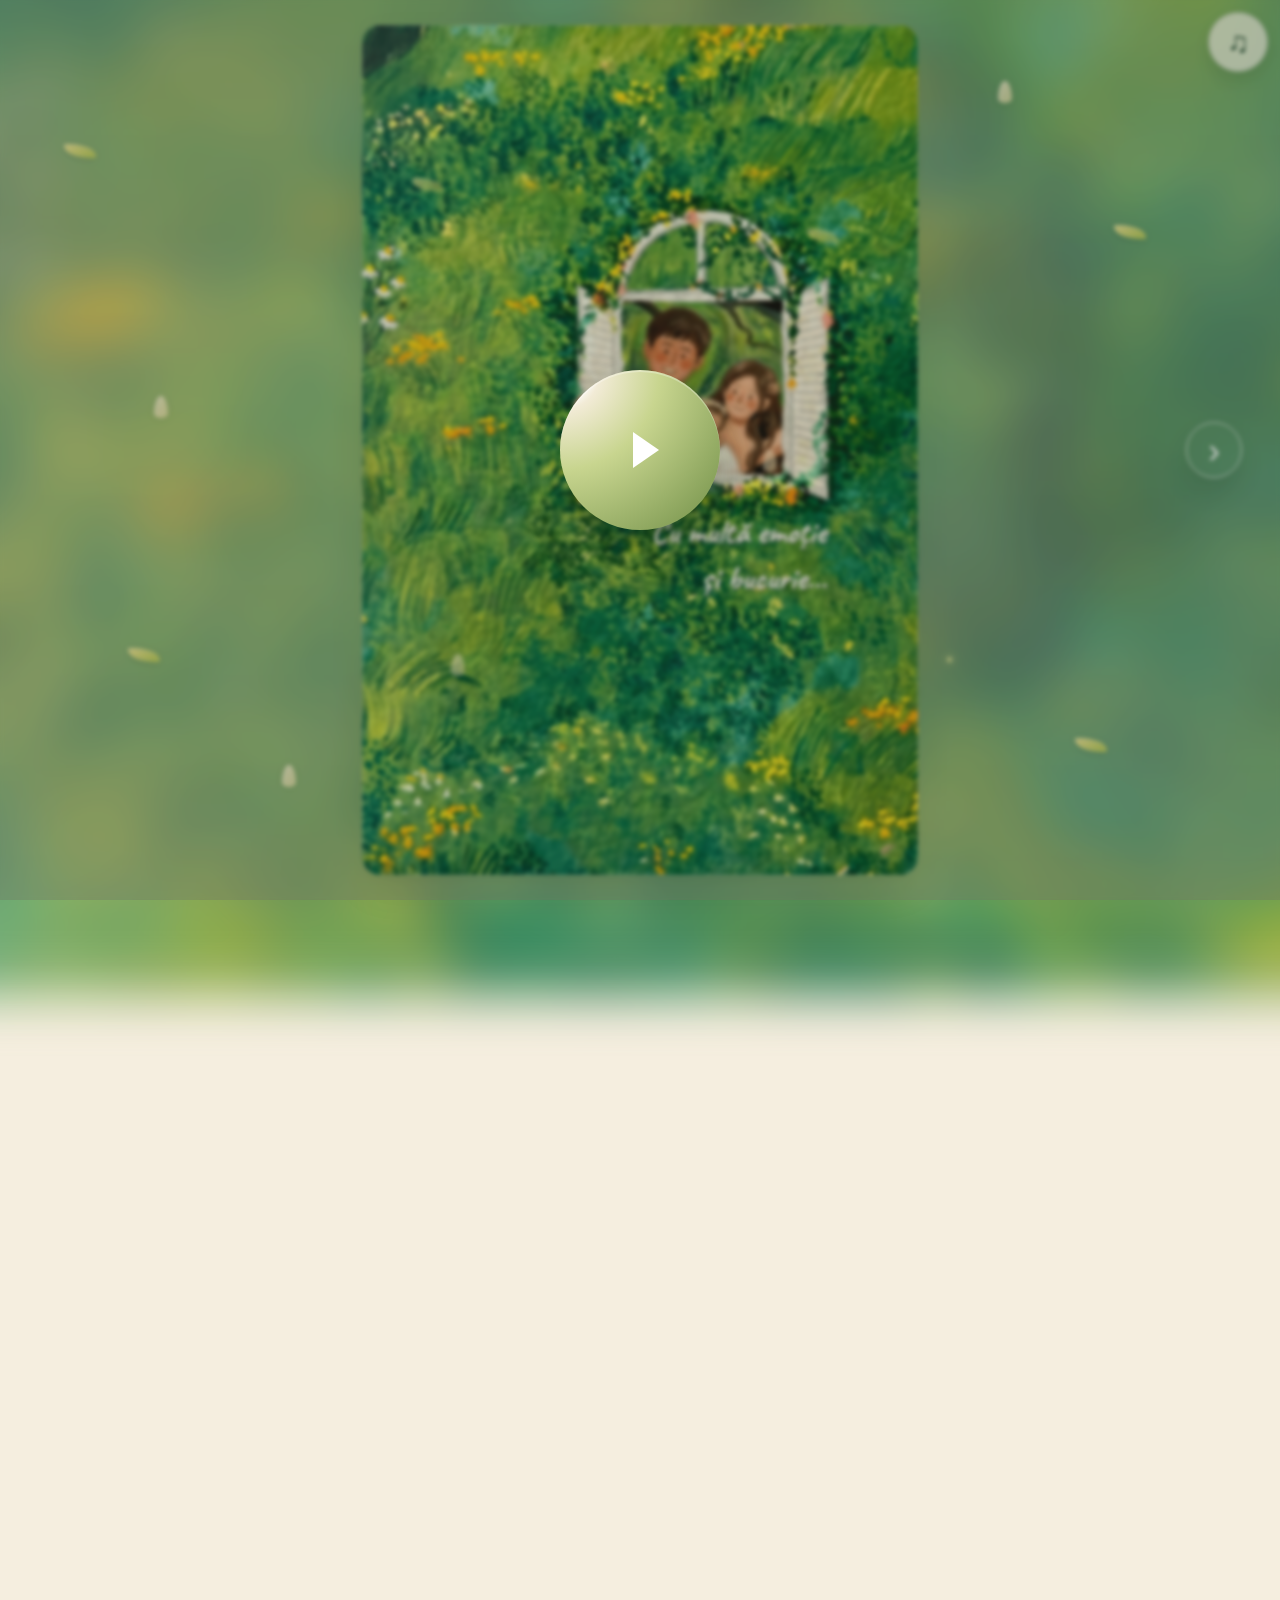
<file: index.html>
<!doctype html>
<html lang="ro">
<head>
  <meta charset="utf-8" />
  <meta name="viewport" content="width=device-width, initial-scale=1, viewport-fit=cover" />
  <title>Adina & Daniel — invitație</title>
  <meta name="description" content="9 august Nunta si Botez" />
  <link rel="stylesheet" href="styles.css" />
</head>
<body>
  <div class="ambient ambient-back"></div>
  <div class="global-floaters" aria-hidden="true">
    <span class="leaf lf1"></span><span class="leaf lf2"></span><span class="leaf lf3"></span><span class="leaf lf4"></span>
    <span class="petal pf1"></span><span class="petal pf2"></span><span class="petal pf3"></span><span class="petal pf4"></span>
    <span class="spark sf1"></span><span class="spark sf2"></span><span class="spark sf3"></span>
  </div>

  <button class="audio-toggle" id="audio-toggle" aria-label="Comută muzica">
    <span class="note-icon">♫</span>
  </button>

  <main class="story">
    <div class="entry-veil" id="entry-veil">
      <button class="entry-btn" id="entry-btn" type="button" aria-label="Pornește experiența"></button>
    </div>

    <div class="viewport-shell">
      <div class="stage-stack">
        <figure class="stage stage-1" data-stage>
          <img class="layer base" src="assets/pages/1.png" alt="Adina și Daniel - scena 1" />
          <div class="inner-floaters" aria-hidden="true">
            <span class="leaf a"></span><span class="leaf b"></span><span class="petal c"></span><span class="petal d"></span><span class="spark e"></span>
          </div>
        </figure>

        <figure class="stage stage-2" data-stage>
          <img class="layer base" src="assets/pages/2.png" alt="Adina și Daniel - scena 2" />
          <div class="inner-floaters" aria-hidden="true">
            <span class="leaf a"></span><span class="leaf b"></span><span class="petal c"></span><span class="petal d"></span><span class="spark e"></span>
          </div>
        </figure>

        <figure class="stage stage-3 text-scene" data-stage>
          <img class="layer base" src="assets/pages/3.png" alt="Programul evenimentelor" />
          <div class="text-softener" aria-hidden="true"></div>
          <div class="inner-floaters quiet" aria-hidden="true">
            <span class="leaf a"></span><span class="petal c"></span><span class="spark e"></span>
          </div>
        </figure>

        <figure class="stage stage-4 text-scene" data-stage>
          <img class="layer base" src="assets/pages/4.png" alt="Confirmare prezență și culori" />
          <div class="text-softener" aria-hidden="true"></div>
          <div class="inner-floaters quiet" aria-hidden="true">
            <span class="leaf a"></span><span class="petal c"></span><span class="spark e"></span>
          </div>
        </figure>
      </div>
    </div>

    <aside class="progress" aria-label="Capitole">
      <span class="dot active"></span>
      <span class="dot"></span>
      <span class="dot"></span>
      <span class="dot"></span>
    </aside>

    <section class="chapter"></section>
    <section class="chapter"></section>
    <section class="chapter"></section>
    <section class="chapter"></section>

    <div class="mobile-nav" aria-label="Navigare capitole">
      <button class="nav-btn prev" type="button" aria-label="Capitol anterior">‹</button>
      <button class="nav-btn next" type="button" aria-label="Capitol următor">›</button>
    </div>

    

    <audio id="background-audio" loop preload="auto" playsinline webkit-playsinline style="display:none">
      <source src="https://hai-la-nunta.com/assets/audio/audio.mp3" type="audio/mpeg" />
      Muzica de fundal nu este suportată de browser.
    </audio>
  </main>

  <script src="script.js"></script>
</body>
</html>
</file>
<file: styles.css>
:root{
  --bg:#f5eedf;
  --bg2:#ece4d1;
  --ink:#23492f;
  --shadow:0 16px 36px rgba(25,50,20,.08), 0 4px 12px rgba(25,50,20,.04);
}
*{box-sizing:border-box}
html,body{margin:0;min-height:100%}
html{
  scroll-behavior:smooth;
  background:var(--bg);
  scrollbar-width: none; /* Firefox */
  -ms-overflow-style: none; /* IE/Edge */
}
html::-webkit-scrollbar { display: none; } /* Chrome/Safari */

body{
  overflow-x: hidden;
  overflow: hidden;
  touch-action: manipulation;
  user-select: none;
  -webkit-tap-highlight-color: transparent;
  -webkit-touch-callout: none;
  -webkit-user-select: none;
  color:var(--ink);
  font-family:Georgia,'Times New Roman',serif;
  background:linear-gradient(180deg, rgba(245,238,223,.18), rgba(236,228,209,.22));
  background-attachment: fixed;
  -webkit-font-smoothing: antialiased;
  -webkit-overflow-scrolling: touch;
}
.grain {
  position: fixed; inset: -50%; width: 200%; height: 200%;
  background-image: url("https://grainy-gradients.vercel.app/noise.svg");
  opacity: 0.05; pointer-events: none; z-index: 9999; contrast: 120%; brightness: 100%;
}
.story{position:relative}

/* Preloader Experience */
.preloader {
  position: fixed;
  inset: 0;
  z-index: 9999;
  background: var(--bg);
  display: flex;
  flex-direction: column;
  align-items: center;
  justify-content: center;
  transition: opacity 0.8s cubic-bezier(0.65, 0, 0.35, 1), visibility 0.8s;
}
.preloader.fade-out {
  opacity: 0;
  visibility: hidden;
}
.loader-leaf { width: 40px; height: 40px; animation: loaderSpin 2s infinite ease-in-out; margin-bottom: 20px; }
@keyframes loaderSpin { 0% { transform: rotate(0deg) scale(1); } 50% { transform: rotate(180deg) scale(1.2); } 100% { transform: rotate(360deg) scale(1); } }

.viewport-shell{position:fixed;inset:0;display:grid;place-items:center;pointer-events:none;z-index:5;padding:env(safe-area-inset-top) env(safe-area-inset-right) env(safe-area-inset-bottom) env(safe-area-inset-left)}
.stage-stack{
  position:relative;
  width:min(98vw, 720px, calc(94dvh * 1000 / 1414));
  height:auto;
  aspect-ratio:1000/1414;
  perspective: 1200px;
}
.stage{
  --a:0; --p:0; --v:0; --vis: hidden;
  position:absolute; inset:0; overflow:hidden; border-radius:18px;
  opacity:var(--a); isolation:isolate; background:rgba(255,255,255,.04);
  box-shadow:var(--shadow);
  transform: translate3d(0, calc((1 - var(--v)) * 15px), calc((var(--v) - 1) * 50px)) scale(calc(.98 + var(--v) * .02));
  transition: opacity 0.5s cubic-bezier(0.22, 1, 0.36, 1), transform 0.5s cubic-bezier(0.22, 1, 0.36, 1);
  contain: strict;
  visibility: var(--vis);
  pointer-events: none;
}
.stage::after{
  content:""; position:absolute; inset:0; z-index:20; pointer-events:none; border-radius:inherit;
  box-shadow:inset 0 0 0 1px rgba(255,255,255,.18), inset 0 0 48px rgba(18,45,22,.03);
}
.layer{position:absolute; inset:0; width:100%; height:100%; object-fit:cover; pointer-events:none; user-select:none; backface-visibility: hidden;}
.base{z-index:1; object-fit:cover; object-position:center center;}
.text-softener{position:absolute; inset:0; z-index:9; pointer-events:none; background:linear-gradient(180deg, rgba(255,255,255,.01), rgba(255,255,255,.05)); mix-blend-mode:screen}

.ambient{position:fixed; inset:-6%; pointer-events:none; background-position:center; background-repeat:no-repeat; background-size:cover; will-change:transform}
.ambient-back{z-index:-4; background-image:linear-gradient(rgba(245,238,223,.18),rgba(245,238,223,.22)), url('assets/backgrounds/ambient-meadow.webp'); filter:blur(24px) saturate(1.04) brightness(.98); opacity:1; transform: scale(1.08);}

.global-floaters,.inner-floaters{position:absolute; inset:0; overflow:hidden; pointer-events:none}
.global-floaters{position:fixed; z-index:2}
.inner-floaters{z-index:12}
.global-floaters span,.inner-floaters span{position:absolute; display:block; will-change:transform; filter:drop-shadow(0 1px 4px rgba(26,50,20,.12))}
.leaf {
  width: 32px;
  height: 14px;
  background: linear-gradient(135deg, #f3e58a 20%, #cad25f 80%);
  border-radius: 2px 100% 2px 100%;
  opacity: .85;
  box-shadow: inset 1px 1px 2px rgba(255, 255, 255, 0.4), 0 2px 4px rgba(0, 0, 0, 0.05);
}
.petal {
  width: 14px;
  height: 22px;
  background: linear-gradient(135deg, rgba(255, 244, 214, 0.92) 0%, rgba(255, 235, 180, 0.8) 100%);
  border-radius: 50% 50% 50% 50% / 80% 80% 20% 20%;
  opacity: .82;
  box-shadow: inset 1px 1px 2px rgba(255, 255, 255, 0.3), 0 1px 3px rgba(0, 0, 0, 0.03);
}
.spark{width:5px; height:5px; border-radius:50%; background:#fff5a0; box-shadow:0 0 8px 3px rgba(255,245,160,.34); opacity:.65}

.inner-floaters.quiet .leaf,
.inner-floaters.quiet .petal,
.inner-floaters.quiet .spark{
  opacity:.22;
  filter: blur(1px);
  transition: opacity 1s ease;
}

.lf1{left:5%;top:16%;animation:leafDrift 12s ease-in-out infinite alternate}.lf2{left:87%;top:25%;animation:leafDrift 11s ease-in-out infinite alternate-reverse}.lf3{left:10%;top:72%;animation:leafDrift 13s ease-in-out infinite alternate}.lf4{left:84%;top:82%;animation:leafDrift 10s ease-in-out infinite alternate-reverse}
.pf1{left:78%;top:9%;animation:petalDrift 11s ease-in-out infinite alternate}.pf2{left:12%;top:44%;animation:petalDrift 12s ease-in-out infinite alternate-reverse}.pf3{left:67%;top:59%;animation:petalDrift 10s ease-in-out infinite alternate}.pf4{left:22%;top:85%;animation:petalDrift 13s ease-in-out infinite alternate-reverse}
.sf1{left:52%;top:21%;animation:glowDrift 6s ease-in-out infinite alternate}.sf2{left:30%;top:63%;animation:glowDrift 7s ease-in-out infinite alternate-reverse}.sf3{left:74%;top:73%;animation:glowDrift 5s ease-in-out infinite alternate}
.a{left:9%;top:18%;animation:leafDrift 10s ease-in-out infinite alternate}.b{left:80%;top:24%;animation:leafDrift 11s ease-in-out infinite alternate-reverse}.c{left:16%;top:74%;animation:petalDrift 10s ease-in-out infinite alternate}.d{left:72%;top:50%;animation:petalDrift 11s ease-in-out infinite alternate-reverse}.e{left:26%;top:58%;animation:glowDrift 6s ease-in-out infinite alternate}

.chapter{height:128svh}
.chapter:last-of-type{margin-bottom:36svh}
.progress{position:fixed; left:50%; bottom:18px; transform:translateX(-50%); display:flex; flex-direction:row; align-items:center; gap:1rem; padding:.75rem 1rem; max-width:420px; max-height:20px; background:rgba(255,255,248,.92); backdrop-filter:blur(10px); border:1px solid rgba(35,73,47,.14); border-radius:999px; box-shadow:0 18px 36px rgba(25,50,20,.12); z-index:30; pointer-events:auto; opacity:0; transition:opacity .25s ease;}
.dot{position:relative; display:inline-flex; align-items:center; justify-content:center; width:26px; height:26px; border-radius:50%; background:rgba(255,255,255,.8); border:1px solid rgba(35,73,47,.22); box-shadow:0 6px 14px rgba(25,50,20,.08); transition:all 0.3s cubic-bezier(0.34, 1.56, 0.64, 1); cursor:pointer;}
.dot:hover{background:rgba(255,250,230,.95);}
.dot.active{background:rgba(255,221,115,.95); transform:scale(1.45) translateY(-2px); border-color:rgba(35,73,47,.5); box-shadow:0 8px 20px rgba(25,50,20,.22);}
.dot::after { content: ''; position: absolute; inset: -10px; } /* Larger hit area */

.actions{position:fixed; left:50%; bottom:14px; transform:translateX(-50%); z-index:30; display:flex; gap:.7rem; font-family:system-ui,-apple-system,Segoe UI,sans-serif}
.actions a{text-decoration:none; color:var(--ink); background:rgba(255,251,239,.8); border:1px solid rgba(35,73,47,.12); border-radius:999px; padding:.68rem .95rem; backdrop-filter:blur(10px); box-shadow:0 8px 22px rgba(25,50,20,.08)}
.actions a:hover{background:rgba(255,251,239,.95)}

@keyframes leafDrift {
  0% { transform: translate3d(-15px, 20px, 0) rotate(-25deg) rotateY(0deg); }
  50% { transform: translate3d(10px, -10px, 0) rotate(5deg) rotateY(180deg) rotateX(15deg); }
  100% { transform: translate3d(35px, -45px, 0) rotate(25deg) rotateY(360deg) rotateX(0deg); }
}
@keyframes petalDrift {
  0% { transform: translate3d(10px, 20px, 0) rotate(5deg) rotateY(0deg); }
  50% { transform: translate3d(-10px, -15px, 0) rotate(-15deg) rotateY(-180deg) rotateX(10deg); }
  100% { transform: translate3d(-25px, -50px, 0) rotate(-30deg) rotateY(-360deg) rotateX(0deg); }
}
@keyframes glowDrift{from{transform:translate3d(0,10px,0) scale(.75);opacity:.2}to{transform:translate3d(9px,-16px,0) scale(1.08);opacity:.6}}

@media (max-width:700px){
  .stage-stack{width:min(99vw,calc(min(99svh,99vh) * 1000 / 1414));max-height:calc(min(99svh,99vh) - 18px)}
  .chapter{height:122svh}
  .chapter:last-of-type{margin-bottom:30svh}
  .progress{left:50%; right:auto; transform:translateX(-50%); bottom:12px; gap:.75rem; padding:.5rem .65rem;}
  .dot{width:20px; height:20px}
  .leaf{width:28px;height:11px}.petal{width:12px;height:20px}
  .actions a{font-size:.92rem;padding:.62rem .84rem}
}
@media (prefers-reduced-motion:reduce){html{scroll-behavior:auto}.ambient,.stage,.layer,.global-floaters span,.inner-floaters span{animation:none!important;transform:none!important;transition:none!important}}


/* Simplified scene optimization */
.stage-1 .base, .stage-2 .base{ filter:contrast(1.03) saturate(1.01); }
.stage-1 .inner-floaters, .stage-2 .inner-floaters{ opacity:.72 }

/* Mobile-friendly adjustments */
html, body {
  width: 100%;
  min-height: 100%;
  /* Removed overflow:hidden and touch-action:none to fix navigation */
}

body {
  -webkit-text-size-adjust: 100%;
}

.viewport-shell {
  padding: 0;
}

.stage-stack {
  width: min(96vw, 720px, calc(min(100svh,100vh) * 1000 / 1414));
  max-height: calc(min(100svh,100vh) - 18px);
}

.actions {
  display: none !important;
}

.mobile-nav{
  position:fixed;
  left:0;
  right:0;
  top:50%;
  transform:translateY(-50%);
  z-index:35;
  display:flex;
  justify-content:space-between;
  align-items:center;
  padding:0 18px;
  pointer-events:none;
}
.nav-btn{
  width:56px;
  height:56px;
  border:none;
  border-radius:50%;
  color: white;
  font-size:2.2rem;
  line-height:1;
  background:transparent;
  border:1px solid rgba(255,255,255,.72);
  box-shadow:0 14px 24px rgba(25,50,20,.16);
  transition:transform .2s ease, background .2s ease, box-shadow .2s ease;
  display:flex;
  align-items:center;
  justify-content:center;
  cursor:pointer;
  pointer-events:auto;
  touch-action: manipulation;
  -webkit-appearance: none;
  -webkit-user-select: none;
  user-select: none;
}
.nav-btn.prev,
.nav-btn.next{
  backdrop-filter:blur(14px);
}
.nav-btn:hover,
.nav-btn:focus{
  background:transparent;
  transform:translateY(-2px);
  box-shadow:0 22px 32px rgba(25,50,20,.22);
}

.nav-btn:focus{
  outline:2px solid rgba(35,73,47,.45);
  outline-offset:4px;
}

@media (min-width: 900px){
  .mobile-nav{right:20px;}
}

/* On phones, give the invite nearly the full screen but keep it fully visible */
@media (max-width: 700px) {
  .viewport-shell {
    align-items: center;
    padding:
      max(6px, env(safe-area-inset-top))
      max(4px, env(safe-area-inset-right))
      max(6px, env(safe-area-inset-bottom))
      max(4px, env(safe-area-inset-left));
  }

  .stage-stack {
    width: min(98vw, calc(96svh * 1000 / 1414));
    max-height: calc(100svh - 18px);
  }

  .stage {
    border-radius: 12px;
  }

  .progress {
    left:50%;
    right:auto;
    transform:translateX(-50%);
    gap: .48rem;
  }

  .dot {
    width: 10px;
    height: 10px;
  }

  .chapter {
    height: 122svh;
  }

  .chapter:last-of-type {
    margin-bottom: 36svh;
  }

  .global-floaters {
    opacity: .72;
  }
}

/* On very short mobile screens, shrink slightly so no artwork is cut off */
@media (max-height: 720px) and (max-width: 700px) {
  .stage-stack {
    width: min(95vw, calc(92svh * 1000 / 1414));
  }

  .progress {
    opacity: .7;
  }
}

/* Landscape phones: keep the portrait artwork visible and centered */
@media (orientation: landscape) and (max-height: 520px) {
  .stage-stack {
    width: min(58vw, calc(94svh * 1000 / 1414));
  }

  .progress {
    right: 8px;
  }
}

/* Bigger mobile viewport: prioritize phone width instead of shrinking by height */
@media (max-width: 700px) {
  .viewport-shell {
    align-items: center;
    justify-items: center;
    padding: 0;
  }

  .stage-stack {
    width: min(calc(100vw - 6px), 720px, calc(min(100svh,100vh) * 1000 / 1414)) !important;
    max-width: calc(100vw - 6px);
    max-height: calc(min(100svh,100vh) - 18px) !important;
  }

  .stage {
    border-radius: 10px;
  }

  .progress {
    left:50%;
    right:auto;
    transform: translateX(-50%) scale(.92);
    opacity: .82;
    z-index: 1000; /* Ensure dots are above all other elements */
  }

  .chapter {
    height: 126svh;
  }

  .chapter:last-of-type {
    margin-bottom: 32svh;
  }
}

/* Only for very short phones: keep it readable but prevent major clipping */
@media (max-width: 700px) and (max-height: 590px) {
  .stage-stack {
    width: min(calc(96vw - 4px), 720px) !important;
  }
}

/* Landscape mobile still needs height-based sizing */
@media (orientation: landscape) and (max-height: 520px) {
  .stage-stack {
    width: min(58vw, calc(94svh * 1000 / 1414)) !important;
  }
}

/* Optimization: Prevent interaction with hidden elements */
.stage[style*="--a: 1"], .stage[style*="--a:0.9"], .stage[style*="--a:0.8"] {
  pointer-events: auto;
}

/* Entry screen */
.entry-veil {
  position: fixed;
  inset: 0;
  z-index: 9999;
  display: flex;
  align-items: center;
  justify-content: center;
  padding: 0;
  background: rgba(21, 34, 18, 0.22);
  backdrop-filter: blur(2px);
  transition: opacity .35s ease, visibility .35s ease;
  pointer-events: auto;
  touch-action: manipulation;
}
.entry-veil.hidden {
  opacity: 0;
  visibility: hidden;
  pointer-events: none;
}
.entry-btn {
  position: relative;
  z-index: 260;
  display: inline-flex;
  align-items: center;
  justify-content: center;
  width: 160px;
  height: 160px;
  border-radius: 50%;
  border: none;
  background: radial-gradient(circle at top left, #ffffff 12%, #f2ebd6 18%, #c8d58f 44%, #6f8e46 100%);
  color: transparent;
  cursor: pointer;
  box-shadow: 0 22px 44px rgba(25,50,20,.28), inset 0 2px 0 rgba(255,255,255,.28);
  transition: transform .2s ease, box-shadow .2s ease, filter .2s ease;
  overflow: hidden;
  animation: entryButtonPulse 2.8s ease-in-out infinite;
  pointer-events: auto;
  touch-action: none;
  -webkit-appearance: none;
  -webkit-user-select: none;
  -webkit-touch-callout: none;
  -webkit-tap-highlight-color: transparent;
}
.entry-btn::before {
  content: "";
  position: absolute;
  left: 54%;
  top: 50%;
  transform: translate(-50%, -50%);
  width: 0;
  height: 0;
  border-left: 26px solid #fff;
  border-top: 18px solid transparent;
  border-bottom: 18px solid transparent;
}
.entry-btn:hover,
.entry-btn:focus {
  transform: translateY(-2px) scale(1.03);
  box-shadow: 0 26px 52px rgba(25,50,20,.32), inset 0 2px 0 rgba(255,255,255,.28);
  filter: brightness(1.05);
}
.entry-btn:active {
  transform: translateY(0) scale(.98);
}

@keyframes entryButtonPulse {
  0%, 100% { transform: translateY(0) scale(1); }
  50% { transform: translateY(-3px) scale(1.04); }
}
@keyframes entryLeafDrift {
  0% { transform: translate3d(-10px, 12px, 0) rotate(-18deg); }
  100% { transform: translate3d(10px, -16px, 0) rotate(20deg); }
}
@keyframes entryPetalDrift {
  0% { transform: translate3d(6px, 8px, 0) rotate(6deg); }
  100% { transform: translate3d(-8px, -14px, 0) rotate(-16deg); }
}
@keyframes entryGlowDrift {
  0% { transform: translate3d(0, 8px, 0) scale(.8); opacity:.3; }
  100% { transform: translate3d(8px, -8px, 0) scale(1.1); opacity:.75; }
}

/* Audio Toggle Button */
.audio-toggle {
  position: fixed;
  top: max(12px, env(safe-area-inset-top));
  right: max(12px, env(safe-area-inset-right));
  z-index: 100;
  width: 60px;
  height: 60px;
  border-radius: 50%;
  background: rgba(255, 251, 239, 0.7);
  backdrop-filter: blur(12px);
  border: 1px solid rgba(35, 73, 47, 0.15);
  color: var(--ink);
  display: flex;
  align-items: center;
  justify-content: center;
  cursor: pointer;
  font-size: 1.8rem;
  transition: all 0.3s cubic-bezier(0.34, 1.56, 0.64, 1);
  pointer-events: auto;
  box-shadow: 0 8px 16px rgba(25, 50, 20, 0.12);
  touch-action: manipulation;
  -webkit-appearance: none;
  -webkit-user-select: none;
  user-select: none;
  padding: 0;
  border-width: 2px;
}
.audio-toggle:active {
  transform: scale(0.92);
}
.audio-toggle:hover {
  background: rgba(255, 251, 239, 0.95);
  transform: scale(1.08);
  box-shadow: 0 12px 24px rgba(25, 50, 20, 0.18);
}
.audio-toggle.muted::after {
  content: "";
  position: absolute;
  width: 26px;
  height: 2.5px;
  background: var(--ink);
  transform: rotate(-45deg);
  opacity: 0.5;
}
.audio-toggle.muted .note-icon { opacity: 0.25; }
.audio-toggle.playing .note-icon {
  animation: notePulse 1.8s ease-in-out infinite;
}
@keyframes notePulse {
  0%, 100% { transform: scale(1) rotate(0deg); opacity: 0.8; }
  50% { transform: scale(1.12) rotate(8deg); opacity: 1; }
}

/* Respect reduced motion preferences for better performance on older iPhones */
@media (prefers-reduced-motion: reduce) {
  * { animation-duration: 0.01ms !important; animation-iteration-count: 1 !important; transition-duration: 0.01ms !important; }
  .audio-toggle.playing .note-icon { animation: none; }
  .dot.active { animation: none; }
  .leaf, .petal, .spark { animation: none; }
}

/* iPhone-specific optimizations */
@media (max-width: 500px) {
  .audio-toggle {
    width: 64px;
    height: 64px;
    font-size: 1.9rem;
  }
  
  .nav-btn {
    width: 60px;
    height: 60px;
  }
  
  /* Reduce animation load on older devices */
  .leaf, .petal, .spark {
    will-change: transform;
  }
  
  /* Ensure buttons have large enough touch targets */
  .dot::after { inset: -12px; }
}

/* Focus states for accessibility */
.nav-btn:focus-visible, .dot:focus-visible, .audio-toggle:focus-visible {
  outline: 2px solid var(--ink);
  outline-offset: 4px;
}

/* Touch device optimizations */
@media (hover: none) and (pointer: coarse) {
  .dot, .audio-toggle, .nav-btn {
    min-width: 44px;
    min-height: 44px;
  }
  
  .audio-toggle:active, .nav-btn:active {
    opacity: 0.8;
  }
}
</file>
